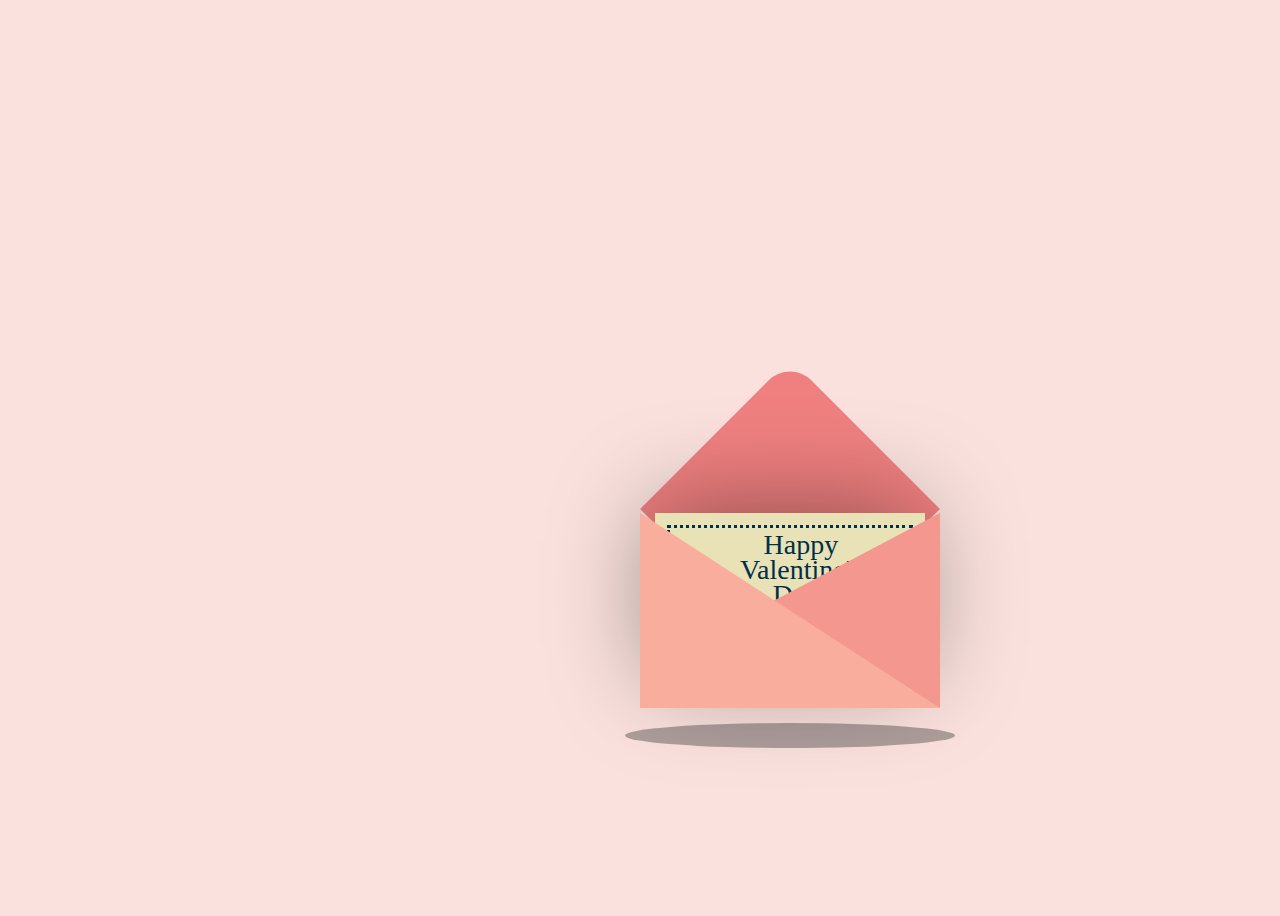
<file: valentine.html>
<!DOCTYPE html>
<html lang="en">
<head>
    <meta charset="UTF-8">
    <meta name="viewport" content="width=device-width, initial-scale=1.0">
    <link rel="stylesheet" href="valentine.css">
    <script src="https://ajax.googleapis.com/ajax/libs/jquery/3.4.1/jquery.min.js"></script>
    <script>
        $(document).ready(function () {
    $('.container').mouseenter(function () {
        $('.card').stop().animate({
            top: '-90px'
        }, 'slow');
    }).mouseleave(function () {
        $('.card').stop().animate({
            top: 0
        }, 'slow');
    });
});
    </script>
    <title></title>
</head>
<body>

    <div class="container">
    <div class="valentines">
        <div class="envelope"></div>
        <div class="front"></div>
        <div class="card">
        <div class="text">Happy</br> Valentine's</br> Day!</div>
        <div class="heart"</div>
        </div>
        <div class="hearts">
            <div class="one"></div>
            <div class="two"></div>
            <div class="three"></div>
            <div class="four"></div>
            <div class="five"></div>
        </div>
    </div>
    </div>
    <div class="shadow"></div>
    </div>
</body>
</html>
</file>
<file: valentine.css>
body{
    display:flex;
    justify-content:center;
    align-items: center;
    height:100vh;
    background-color: #fae1dd;
}

.container {
    position: relative;
}

.valentines{
    position:relative;
    top:50px;
    cursor:pointer;
    animation:up 3s linear infinte;
}
    .envelope:before {
        background-color: #f08080; 
        content:"";
        position: absolute;
        width: 212px;
        height: 212px;
        transform: rotate(45deg);
        top:-105px;
        left:44px;
        border-radius:30px 0 0 0;
      }
      
      .card {
        position: absolute;
        background-color: #eae2b7;
        width: 270px;
        height: 170px;
        top:5px;
        left:15px;
        box-shadow: -5px -5px 100px rgba(0,0,0,0.4); 
      }
      
      .card:before {
        content:"";
        position: absolute;
        border:3px solid #003049;
        border-style: dotted;
        width: 240px;
        heighT: 140px;
        left:12px;
        top:12px;
      }
      
      .text {
        position: absolute;
        font-family: 'Brush Script MT', cursive;
        font-size: 28px;
        text-align: center;
        line-height:25px;
        top:19px;
        left:85px;
        color: #003049;
      }
      
      .heart {
        background-color: #d62828;
        display: inline-block;
        height: 30px;
        margin: 0 10px;
        position: relative;
        top: 110px;
        left:105px;
        transform: rotate(-45deg);
        width: 30px;
      }
      
      .heart:before,
      .heart:after {
        content: "";
        background-color: #d62828;
        border-radius: 50%;
        height: 30px;
        position: absolute;
        width: 30px;
      }
      
      .heart:before {
        top: -15px;
        left: 0;
      }
      
      .heart:after {
        left: 15px;
        top: 0;
      }
      .front {
        position: absolute;
        border-right: 180px solid #f4978e;
        border-top: 95px solid transparent;
        border-bottom: 100px solid transparent;
        left:120px;
        top:5px;
        width:0;
        height:0;
        z-index:10;
      }
      
      .front:before {
        position: absolute;
        content:"";
        border-left: 300px solid #f8ad9d;
        border-top: 195px solid transparent;
        left:-120px;
        top:-95px;
        width:0;
        height:0;
      }

      .shadow {
        position: absolute;
        width: 330px;
        height: 25px;
        border-radius:50%;
        background-color: rgba(0,0,0,0.3);
        top:265px;
        left:-15px;
        animation: scale 3s linear infinite;
        z-index:-1;
      }

      @keyframes up {
        0%, 100% {
          transform: translateY(0);
        }
        50% {
          transform: translateY(-30px);
        }
      }

      @keyframes scale {
        0%, 100% {
          transform: scaleX(1);
        }
        50% {
          transform: scaleX(0.85);
        }
      }

      .hearts {
        position: absolute  
      }
      
      .one, .two, .three, .four, .five {
        background-color: red;
        display: inline-block;
        height: 10px;
        margin: 0 10px;
        position: relative;
        transform: rotate(-45deg);
        width: 10px;
        top:50px;
      }
      
      .one:before,
      .one:after, .two:before, .two:after, .three:before, .three:after, .four:before, .four:after, .five:before, .five:after {
        content: "";
        background-color: red;
        border-radius: 50%;
        height: 10px;
        position: absolute;
        width: 10px;
      }
      
      .one:before, .two:before, .three:before, .four:before, .five:before {
        top: -5px;
        left: 0;
      }
      
      .one:after, .two:after, .three:after, .four:after, .five:after {
        left: 5px;
        top: 0;
      }
        
      .one {
        left:10px;
        animation: heart 1s ease-out infinite; 
      }
      
      .two {
        left:30px;
        animation: heart 2s ease-out infinite; 
      }
      
      .three {
        left:50px;
        animation: heart 1.5s ease-out infinite;
      }
      
      .four {
        left:70px;
        animation: heart 2.3s ease-out infinite;
      }
      
      .five {
        left:90px;
        animation: heart 1.7s ease-out infinite;
      }
      
      @keyframes heart {
        0%{
          transform: translateY(0) rotate(-45deg) scale(0.3);
          opacity: 1;
        }
        100%{
          transform: translateY(-150px) rotate(-45deg) scale(1.3);
          opacity: 0.5;
        }
      }
</file>
